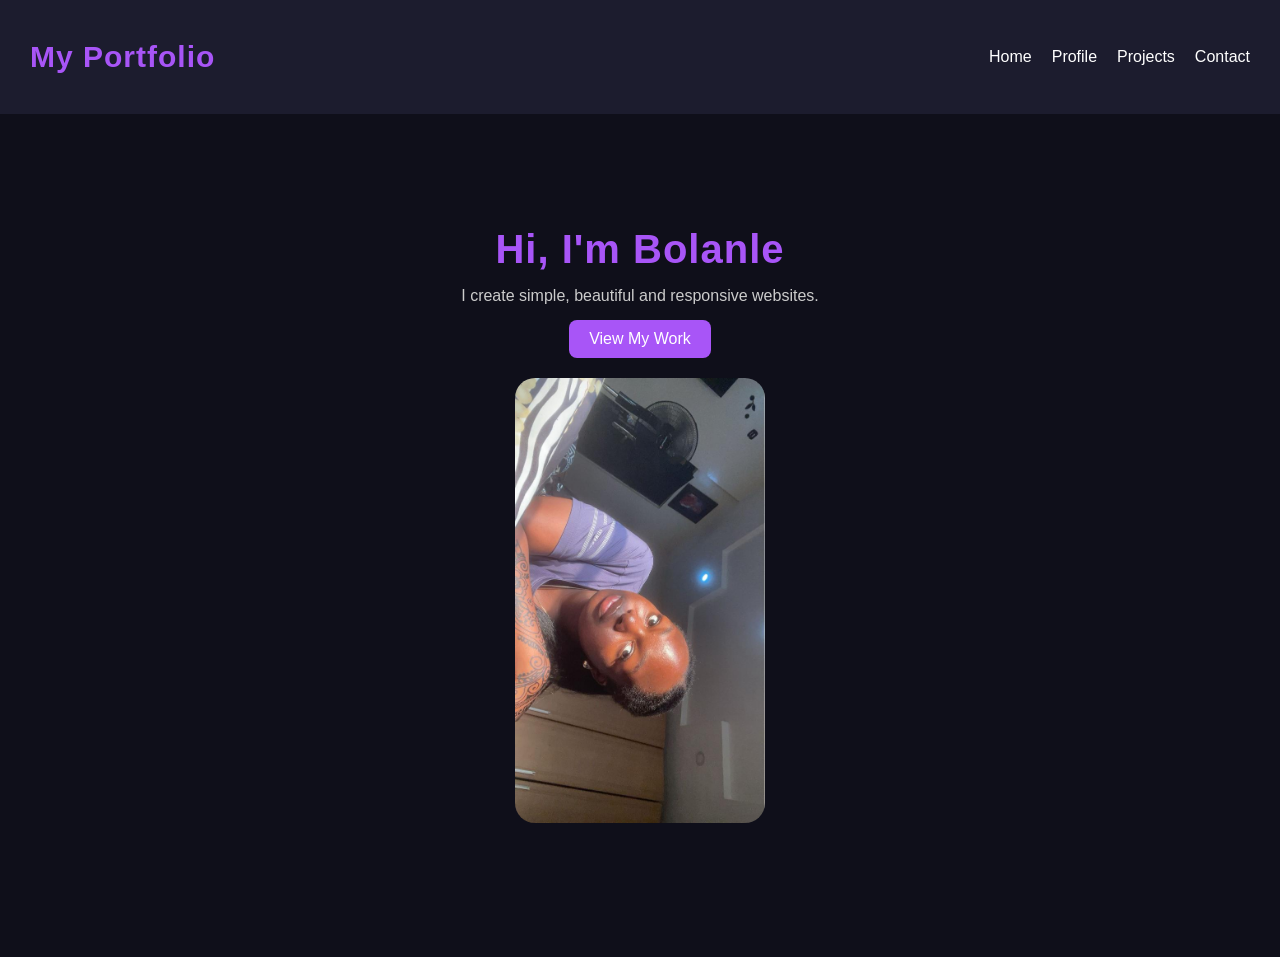
<file: index.html>
<!DOCTYPE html>
<html lang="en">
<head>
    <meta charset="UTF-8">
    <meta name="viewport" content="width=device-width, initial-scale=1.0">
    <title>My Portfolio</title>
    <link rel="stylesheet" href="style.css">
</head>
<body>

<nav>
    <h2>My Portfolio</h2>
    <ul>
        <li><a href="index.html">Home</a></li>
        <li><a href="profile.html">Profile</a></li>
        <li><a href="projects.html">Projects</a></li>
        <li><a href="contact.html">Contact</a></li>
    </ul>
</nav>

<section class="home">

    <div class="home-text">
        <h1>Hi, I'm Bolanle</h1>
        <p>I create simple, beautiful and responsive websites.</p>

        <a href="projects.html" class="btn">View My Work</a>
    </div>

    <div class="home-image">
        <img src="images/picture.jpeg" alt="My Photo">
    </div>

</section>

</body>
</html>
</file>
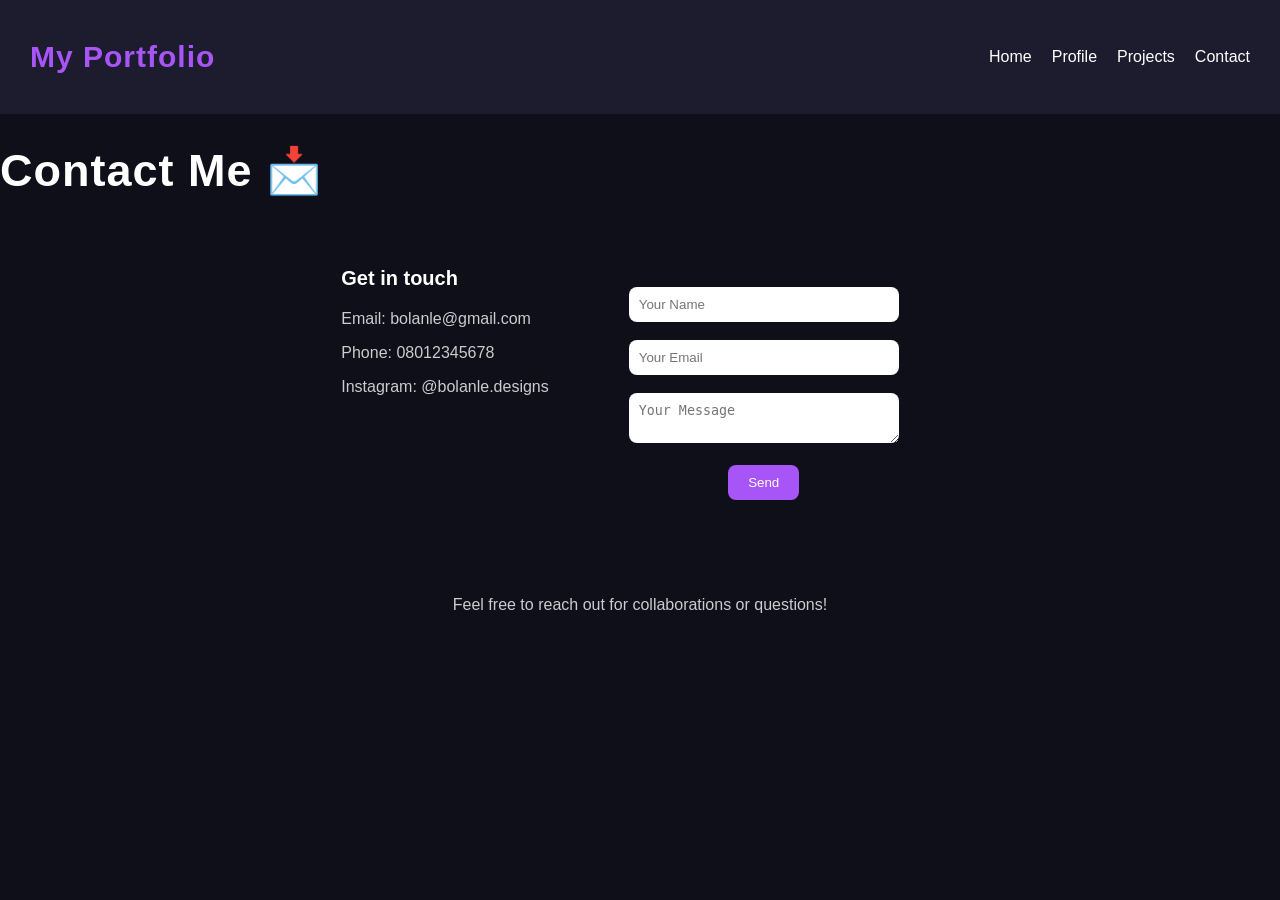
<file: contact.html>
<!DOCTYPE html>
<html lang="en">
<head>
    <title>Contact</title>
    <link rel="stylesheet" href="style.css">
</head>
<body>

<nav>
    <h2>My Portfolio</h2>
    <ul>
        <li><a href="index.html">Home</a></li>
        <li><a href="profile.html">Profile</a></li>
        <li><a href="projects.html">Projects</a></li>
        <li><a href="contact.html">Contact</a></li>
    </ul>
</nav>

<h1>Contact Me 📩</h1>

<div class="contact-container">

    <div class="contact-info">
        <h3>Get in touch</h3>
        <p>Email: bolanle@gmail.com</p>
        <p>Phone: 08012345678</p>
        <p>Instagram: @bolanle.designs</p>
    </div>

    <form>
        <input type="text" placeholder="Your Name"><br><br>
        <input type="email" placeholder="Your Email"><br><br>
        <textarea placeholder="Your Message"></textarea><br><br>
        <button type="submit">Send</button>
    </form>

</div>
<p style="text-align:center; color:#ccc;">
Feel free to reach out for collaborations or questions!
</p>

</body>
</html>
</file>
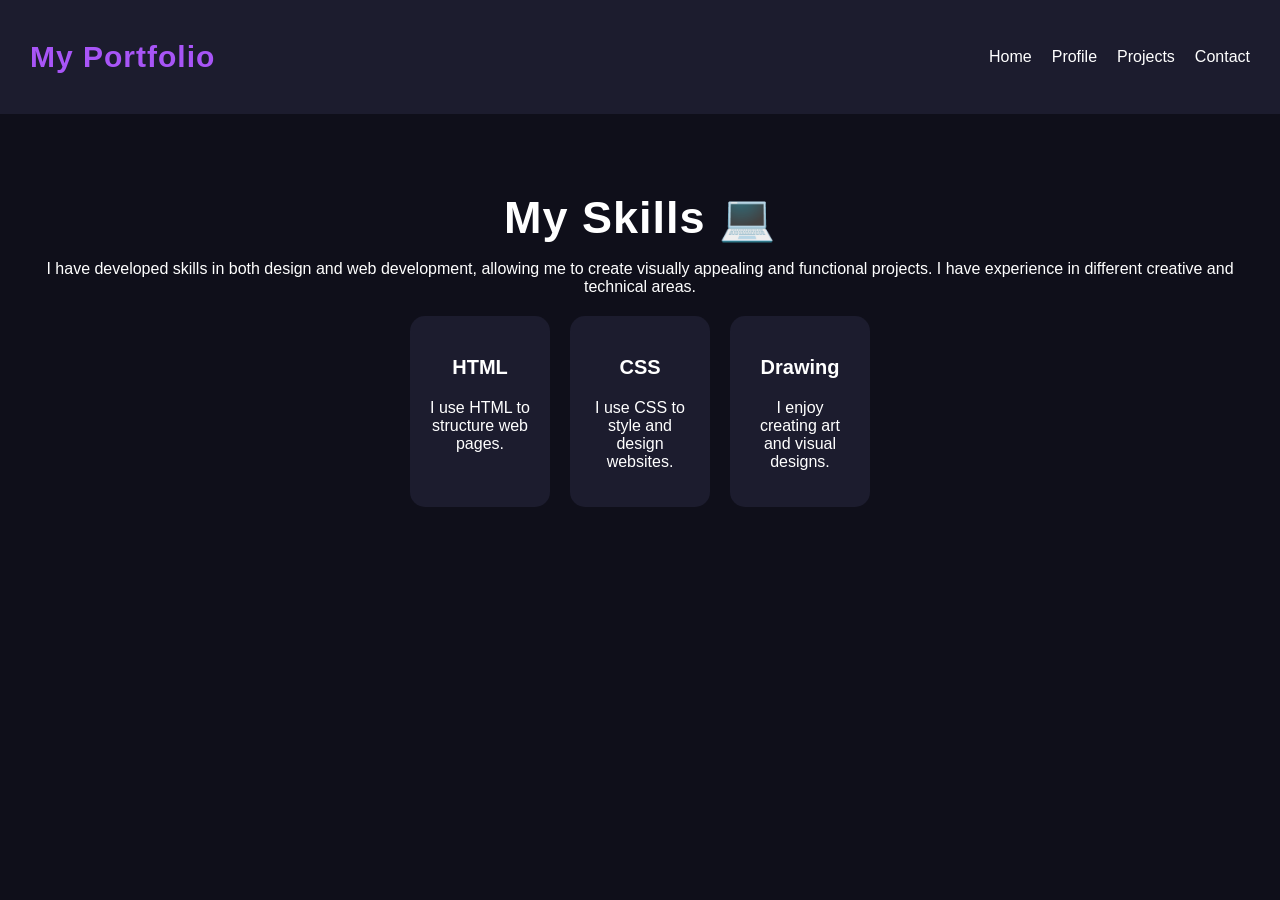
<file: profile.html>
<!DOCTYPE html>
<html lang="en">
<head>
    <title>Profile</title>
    <link rel="stylesheet" href="style.css">
</head>
<body>

<nav>
    <h2>My Portfolio</h2>
    <ul>
        <li><a href="index.html">Home</a></li>
        <li><a href="profile.html">Profile</a></li>
        <li><a href="projects.html">Projects</a></li>
        <li><a href="contact.html">Contact</a></li>
    </ul>
</nav>

<section class="skills">
    <h1>My Skills 💻</h1>
    <p><p>

</p>I have developed skills in both design and web development, 
allowing me to create visually appealing and functional projects.
I have experience in different creative and technical areas.</p>

    <div class="card-container">

        <div class="card">
            <h3>HTML</h3>
            <p>I use HTML to structure web pages.</p>
        </div>

        <div class="card">
            <h3>CSS</h3>
            <p>I use CSS to style and design websites.</p>
        </div>

        <div class="card">
            <h3>Drawing</h3>
            <p>I enjoy creating art and visual designs.</p>
        </div>

    </div>
</section>

</body>
</html>
</file>
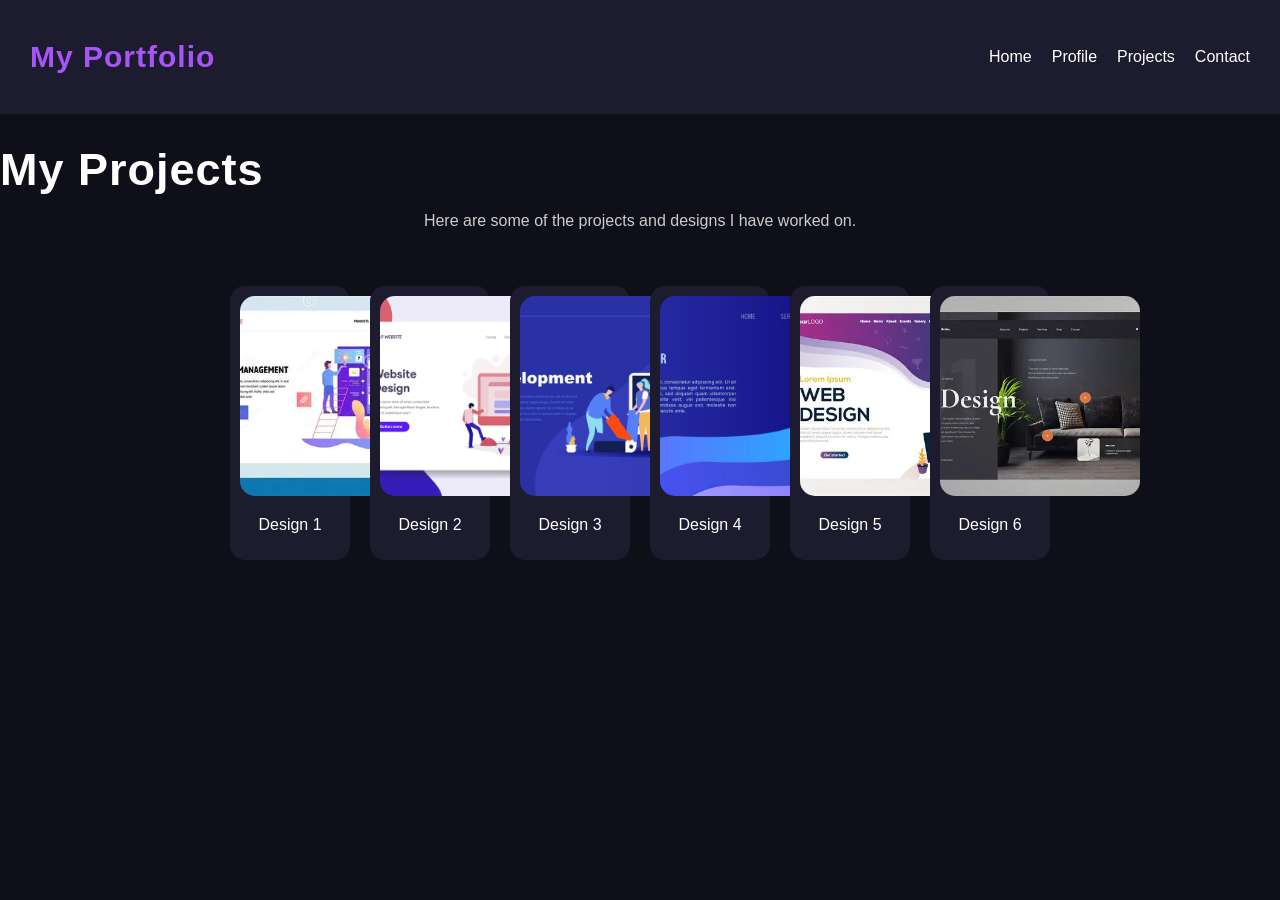
<file: projects.html>
<!DOCTYPE html>
<html lang="en">
<head>
    <title>Projects</title>
    <link rel="stylesheet" href="style.css">
</head>
<body>

<nav>
    <h2>My Portfolio</h2>
    <ul>
        <li><a href="index.html">Home</a></li>
        <li><a href="profile.html">Profile</a></li>
        <li><a href="projects.html">Projects</a></li>
        <li><a href="contact.html">Contact</a></li>
    </ul>
</nav>

<h1>My Projects</h1>
<p style="text-align:center; color:#ccc;">
Here are some of the projects and designs I have worked on.
</p>

<div class="projects">

    <div class="card">
        <img src="images/image1.webp">
        <p>Design 1</p>
    </div>

    <div class="card">
        <img src="images/image2.jpg">
        <p>Design 2</p>
    </div>

    <div class="card">
        <img src="images/image3.jpg">
        <p>Design 3</p>
    </div>

    <div class="card">
        <img src="images/image4.jpg">
        <p>Design 4</p>
    </div>

    <div class="card">
        <img src="images/image5.webp">
        <p>Design 5</p>
    </div>

    <div class="card">
        <img src="images/image6.webp">
        <p>Design 6</p>
    </div>

</div>

</body>
</html>
</file>
<file: style.css>
body {
    margin: 0;
    font-family: Arial, sans-serif;
    background: #0f0f1a;
    color: white;
}

/* NAVBAR */
nav {
    display: flex;
    justify-content: space-between;
    align-items: center;
    background: #1c1c2e;
    padding: 15px 30px;
}

nav h2 {
    color: #a855f7;
}

nav ul {
    display: flex;
    list-style: none;
}

nav ul li {
    margin-left: 20px;
}

nav a {
    color: white;
    text-decoration: none;
    transition: 0.3s;
}

nav a:hover {
    color: #a855f7;
}

/* HOME */
.home {
    text-align: center;
    padding: 120px 20px;
}

.home h1 {
    font-size: 40px;
    color: #a855f7;
}

/* PROJECTS */
.projects {
    display: flex;
    flex-wrap: wrap;
    gap: 20px;
    justify-content: center;
    padding: 40px;
}

.projects img {
    width: 200px;
    height: 200px;
    object-fit: cover;
    border-radius: 15px;
    transition: 0.3s;
}

.projects img:hover {
    transform: scale(1.1);
}

/* CONTACT FORM */
form {
    text-align: center;
    padding: 40px;
}

input, textarea {
    width: 250px;
    padding: 10px;
    border-radius: 8px;
    border: none;
}

button {
    padding: 10px 20px;
    background: #a855f7;
    color: white;
    border: none;
    border-radius: 8px;
    cursor: pointer;
}

button:hover {
    background: #9333ea;
}

/* RESPONSIVE */
@media (max-width: 600px) {
    nav {
        flex-direction: column;
    }

    .projects {
        flex-direction: column;
        align-items: center;
    }
}
@media (max-width: 600px) {
    nav {
        flex-direction: column;
        align-items: center;
    }

    .projects {
        flex-direction: column;
        align-items: center;
    }
}
.skills {
    text-align: center;
    padding: 40px;
}

.card-container {
    display: flex;
    justify-content: center;
    gap: 20px;
    margin-top: 20px;
}

.card {
    background: #1c1c2e;
    padding: 20px;
    border-radius: 15px;
    width: 100px;
    transition: 0.3s;
}

.card:hover {
    transform: translateY(-10px);
    background: #a855f7;
}
.projects .card {
    padding: 10px;
    text-align: center;
}
* {
    transition: all 0.3s ease;
}
.home {
    display: flex;
    justify-content: space-between;
    align-items: center;
    padding: 80px 50px;
}

.home-text {
    max-width: 400px;
}

.home-text h1 {
    font-size: 40px;
    color: #a855f7;
}

.home-text p {
    color: #ccc;
    margin: 15px 0;
}

/* BUTTON */
.btn {
    display: inline-block;
    padding: 10px 20px;
    background: #a855f7;
    color: white;
    border-radius: 8px;
    text-decoration: none;
}

.btn:hover {
    background: #9333ea;
}

/* IMAGE */
.home-image img {
    width: 250px;
    border-radius: 20px;
}
.home {
    flex-direction: column;
    text-align: center;
}

.home-image img {
    margin-top: 20px;
}
.contact-container {
    display: flex;
    justify-content: center;
    gap: 40px;
    padding: 40px;
}

.contact-info {
    max-width: 250px;
}

.contact-info p {
    color: #ccc;
}

/* Responsive */
@media (max-width: 600px) {
    .contact-container {
        flex-direction: column;
        align-items: center;
        text-align: center;
    }
}
h1 {
    font-size: 45px;
    margin-bottom: 10px;
}

h2 {
    font-size: 30px;
    color: #a855f7;
}

h3 {
    font-size: 20px;
}
section {
    margin-bottom: 50px;
}
h1, h2 {
    letter-spacing: 1px;
}
</file>
